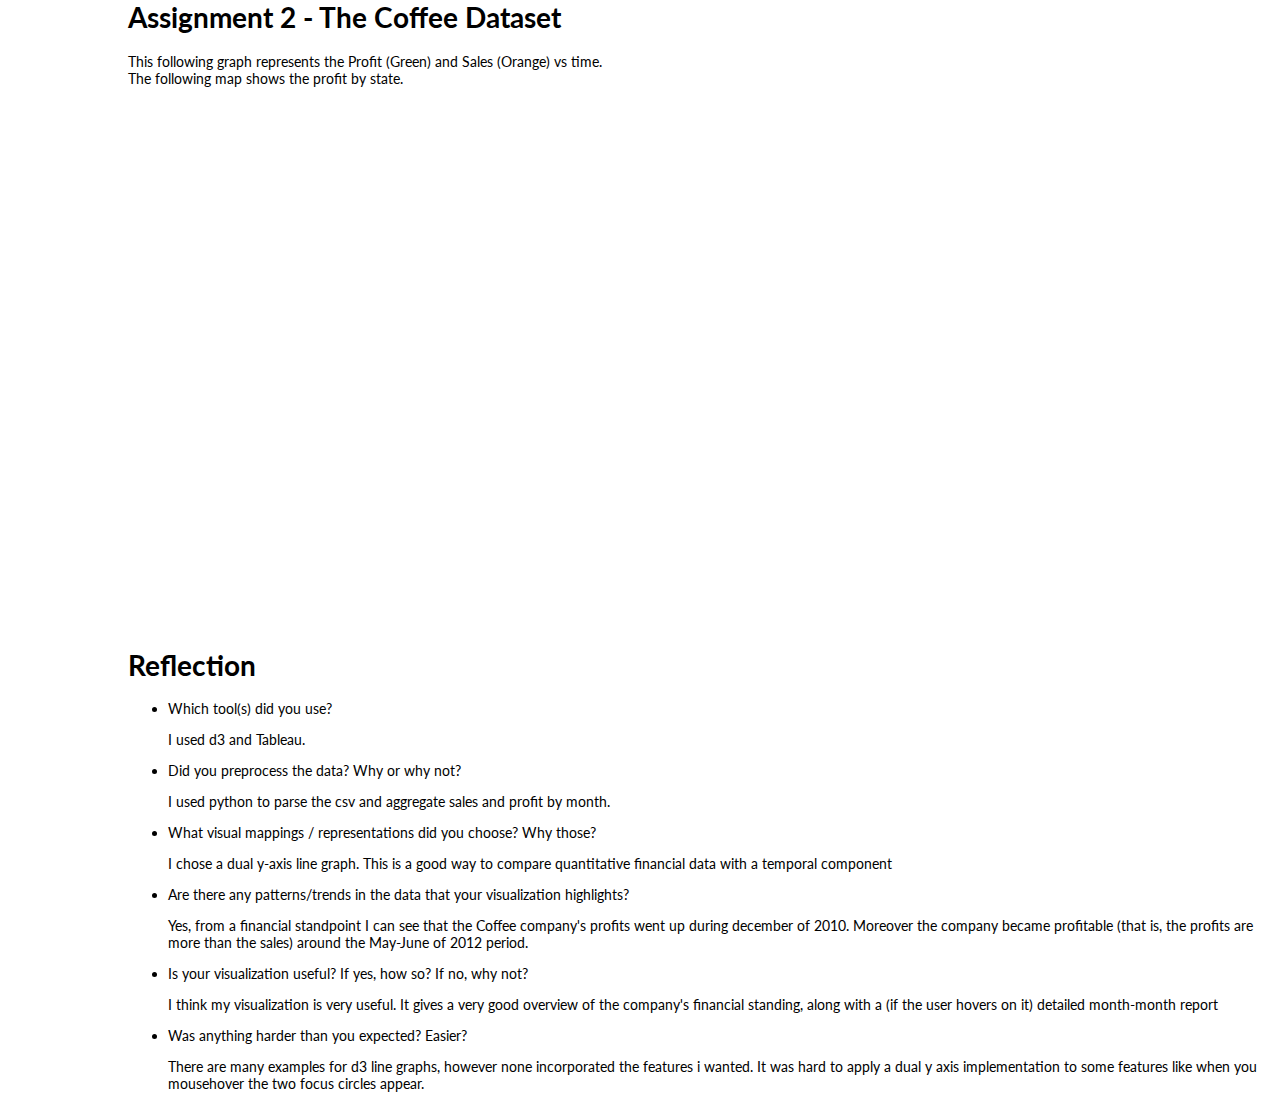
<file: index.html>
<html>
  <head>
    <meta charset='utf-8'>
    <link href='style/chart-style.css' rel='stylesheet' type='text/css'>
    <link href='http://fonts.googleapis.com/css?family=Lato' rel='stylesheet' type='text/css'>
    <script charset='utf-8' src='http://d3js.org/d3.v3.min.js'></script>
    <!-- %script{:src => "libs/d3/d3.min.js "} -->
    <script src='libs/jquery-1.11.2.js'></script>
    <script src='app.js'></script>
  </head>
  <body>
    <div class='introduction'>
      <h1>
        Assignment 2 - The Coffee Dataset
      </h1>
    </div>
    <div class='description'>
      This following graph represents the Profit (Green) and Sales (Orange) vs time.
    </div>
    <plot></plot>
    <!-- .introduction -->
    <!-- map -->
    <div class='description'>
      The following map shows the profit by state.
    </div>
    <script type='text/javascript' src='https://public.tableau.com/javascripts/api/viz_v1.js'></script><div class='tableauPlaceholder' style='width: 850px; height: 542px;'><noscript><a href='#'><img alt='Sheet 2 ' src='https:&#47;&#47;public.tableau.com&#47;static&#47;images&#47;GQ&#47;GQFNHP2PZ&#47;1_rss.png' style='border: none' /></a></noscript><object class='tableauViz' width='850' height='542' style='display:none;'><param name='host_url' value='https%3A%2F%2Fpublic.tableau.com%2F' /> <param name='path' value='shared&#47;GQFNHP2PZ' /> <param name='toolbar' value='yes' /><param name='static_image' value='https:&#47;&#47;public.tableau.com&#47;static&#47;images&#47;GQ&#47;GQFNHP2PZ&#47;1.png' /> <param name='animate_transition' value='yes' /><param name='display_static_image' value='yes' /><param name='display_spinner' value='yes' /><param name='display_overlay' value='yes' /><param name='display_count' value='yes' /><param name='showVizHome' value='no' /><param name='showTabs' value='y' /></object></div>
    <div class='reflection'>
      <h1>
        Reflection
      </h1>
      <ul>
        <li>
          Which tool(s) did you use?
          <p>I used d3 and Tableau.</p>
        </li>
        <li>
          Did you preprocess the data? Why or why not?
          <p>I used python to parse the csv and aggregate sales and profit by month.</p>
        </li>
        <li>
          What visual mappings / representations did you choose? Why those?
          <p>I chose a dual y-axis line graph. This is a good way to compare quantitative financial data with a temporal component</p>
        </li>
        <li>
          Are there any patterns/trends in the data that your visualization highlights?
          <p>Yes, from a financial standpoint I can see that the Coffee company's profits went up during december of 2010. Moreover the company became  profitable (that is, the profits are more than the sales) around the May-June of 2012 period.</p>
        </li>
        <li>
          Is your visualization useful? If yes, how so? If no, why not?
          <p>I think my visualization is very useful. It gives a very good overview of the company's financial standing, along with a (if the user hovers on it) detailed month-month report</p>
        </li>
        <li>
          Was anything harder than you expected? Easier?
          <p>
            There are many examples for d3 line graphs, however none incorporated the features i wanted. It was hard to apply a dual y axis implementation to some features like when you mousehover the two focus circles appear.
          </p>
        </li>
      </ul>
    </div>
  </body>
</html>
</file>
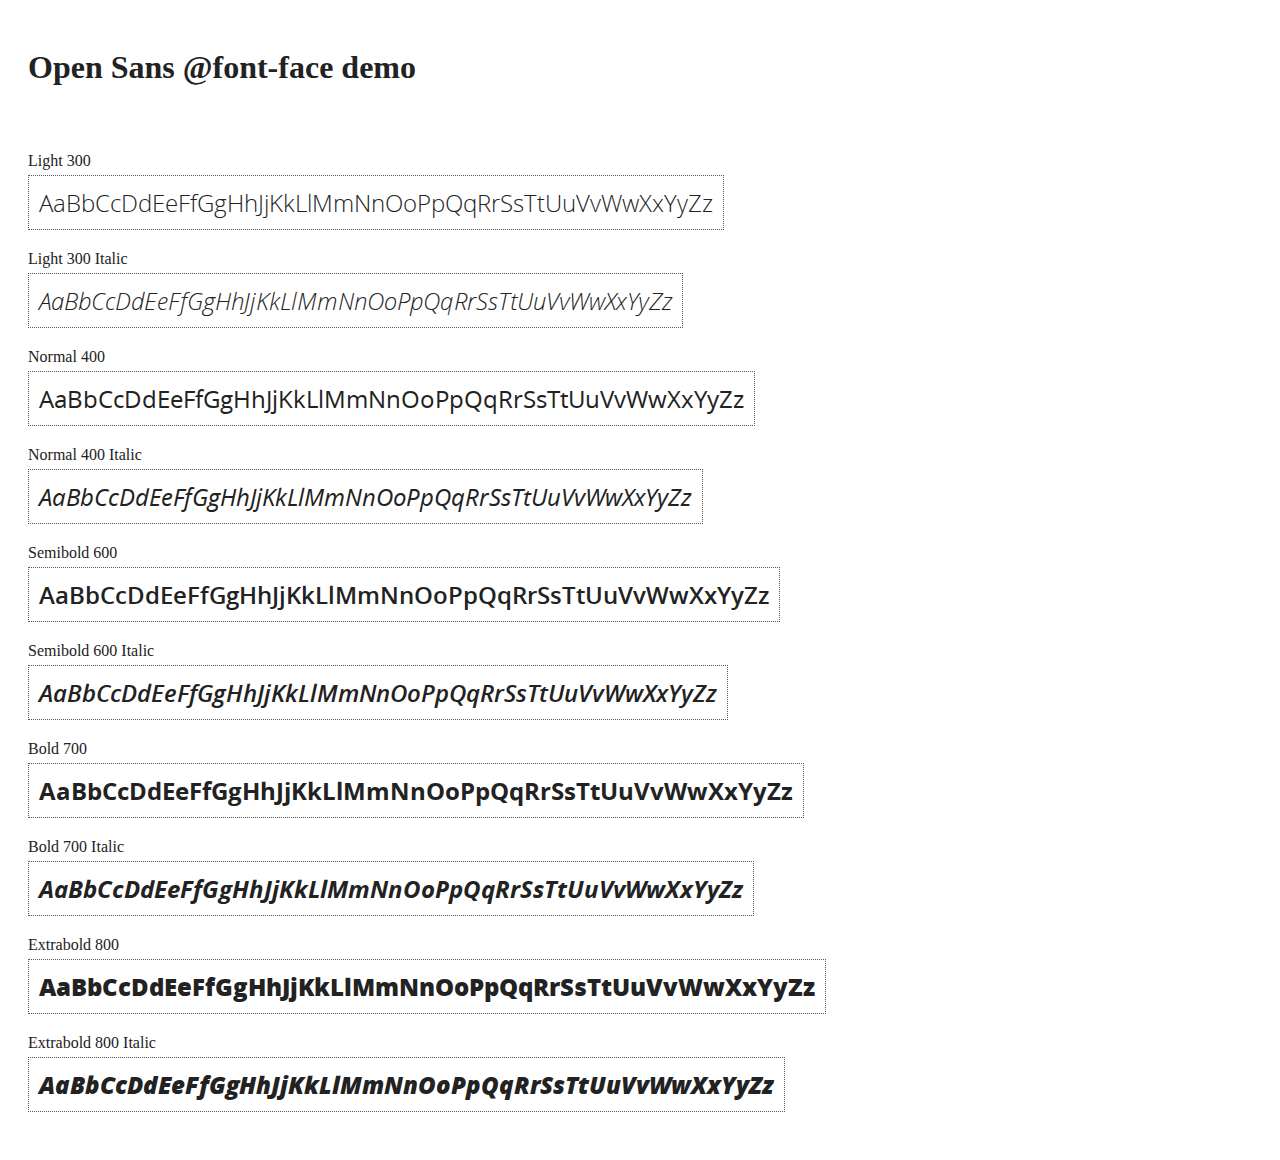
<file: libs/angular-1.3.13/docs/components/open-sans-fontface-1.0.4/index.html>
<!DOCTYPE html>
<html>
	<head>
		<title>Open Sans @font-face demo</title>
		<meta charset="UTF-8" />
		<link rel="stylesheet" href="open-sans.css" type="text/css" />
		<style>
		body {
			padding: 20px;
			color: #222;
			background: #fff;
		}

		span { display: block; }

		.font-demo {
			display: inline-block;
			margin: 5px 0 20px;
			padding: 10px;
			border: 1px dotted #555;
			font-family: 'Open Sans';
			font-size: 24px;
		}
		</style>
	</head>
	<body>
		<h1>Open Sans @font-face demo</h1>
		<div style="margin-bottom:20px">
			<iframe src="http://ghbtns.com/github-btn.html?user=FontFaceKit&amp;repo=open-sans&amp;type=watch&amp;count=true"
					style="width:110px;height:20px;border:0"></iframe>
			<iframe src="http://ghbtns.com/github-btn.html?user=FontFaceKit&amp;repo=open-sans&amp;type=fork&amp;count=true"
					style="width:95px;height:20px;border:0"></iframe>
		</div>

		<span>Light 300</span>
		<div class="font-demo" style="font-weight:300">
			AaBbCcDdEeFfGgHhJjKkLlMmNnOoPpQqRrSsTtUuVvWwXxYyZz
		</div>

		<span>Light 300 Italic</span>
		<div class="font-demo" style="font-weight:300;font-style:italic">
			AaBbCcDdEeFfGgHhJjKkLlMmNnOoPpQqRrSsTtUuVvWwXxYyZz
		</div>

		<span>Normal 400</span>
		<div class="font-demo">
			AaBbCcDdEeFfGgHhJjKkLlMmNnOoPpQqRrSsTtUuVvWwXxYyZz
		</div>

		<span>Normal 400 Italic</span>
		<div class="font-demo" style="font-style:italic">
			AaBbCcDdEeFfGgHhJjKkLlMmNnOoPpQqRrSsTtUuVvWwXxYyZz
		</div>

		<span>Semibold 600</span>
		<div class="font-demo" style="font-weight:600">
			AaBbCcDdEeFfGgHhJjKkLlMmNnOoPpQqRrSsTtUuVvWwXxYyZz
		</div>

		<span>Semibold 600 Italic</span>
		<div class="font-demo" style="font-weight:600;font-style:italic">
			AaBbCcDdEeFfGgHhJjKkLlMmNnOoPpQqRrSsTtUuVvWwXxYyZz
		</div>

		<span>Bold 700</span>
		<div class="font-demo" style="font-weight:700">
			AaBbCcDdEeFfGgHhJjKkLlMmNnOoPpQqRrSsTtUuVvWwXxYyZz
		</div>

		<span>Bold 700 Italic</span>
		<div class="font-demo" style="font-weight:700;font-style:italic">
			AaBbCcDdEeFfGgHhJjKkLlMmNnOoPpQqRrSsTtUuVvWwXxYyZz
		</div>

		<span>Extrabold 800</span>
		<div class="font-demo" style="font-weight:800">
			AaBbCcDdEeFfGgHhJjKkLlMmNnOoPpQqRrSsTtUuVvWwXxYyZz
		</div>

		<span>Extrabold 800 Italic</span>
		<div class="font-demo" style="font-weight:800;font-style:italic">
			AaBbCcDdEeFfGgHhJjKkLlMmNnOoPpQqRrSsTtUuVvWwXxYyZz
		</div>
	</body>
</html>
</file>
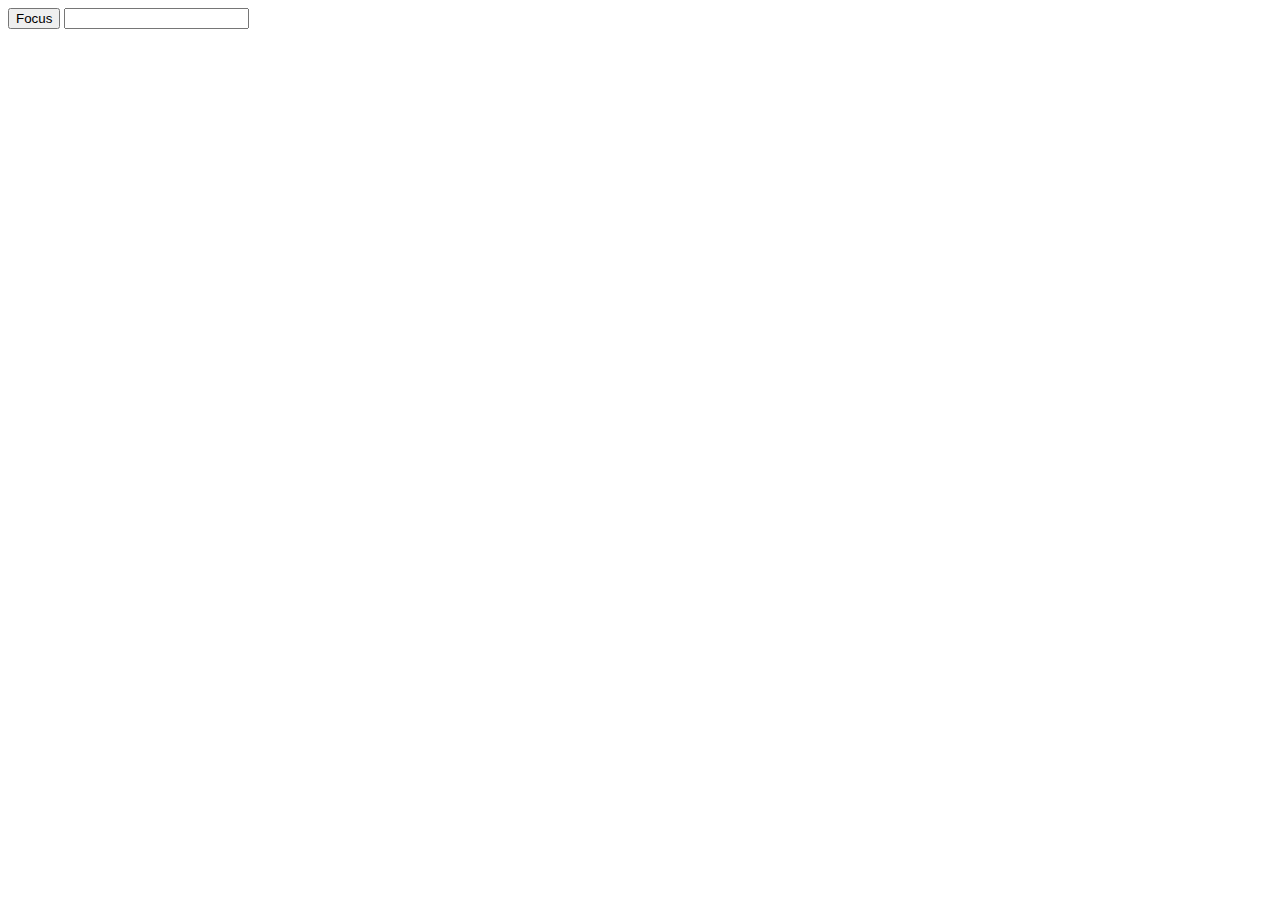
<file: libs/angular-1.3.13/docs/examples/example-error-$rootScope-inprog/index.html>
<!doctype html>
<html lang="en">
<head>
  <meta charset="UTF-8">
  <title>Example - example-error-$rootScope-inprog</title>
  

  <script src="../../../angular.min.js"></script>
  <script src="app.js"></script>
  

  
</head>
<body ng-app="app">
  <button ng-click="focusInput = true">Focus</button>
<input ng-focus="count = count + 1" set-focus-if="focusInput" />
</body>
</html>
</file>
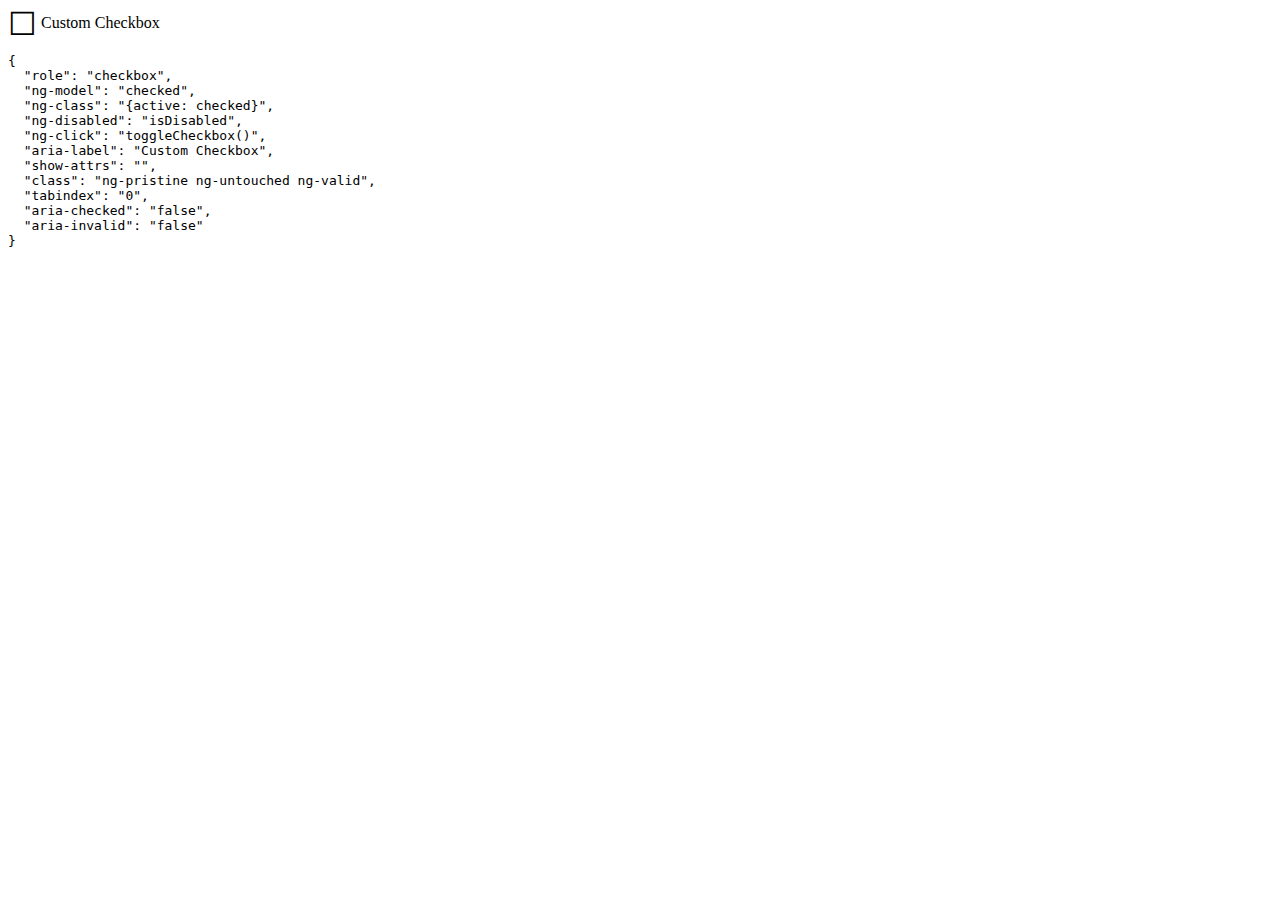
<file: libs/angular-1.3.13/docs/examples/example-example1/index.html>
<!doctype html>
<html lang="en">
<head>
  <meta charset="UTF-8">
  <title>Example - example-example1</title>
  

  <script src="../../../angular.min.js"></script>
  <script src="../../../angular-aria.js"></script>
  

  
</head>
<body ng-app="ngAria_ngModelExample">
   <style>
   [role=checkbox] {
     cursor: pointer;
     display: inline-block;
   }
   [role=checkbox] .icon:before {
     content: '\2610';
     display: inline-block;
     font-size: 2em;
     line-height: 1;
     vertical-align: middle;
     speak: none;
   }
   [role=checkbox].active .icon:before {
     content: '\2611';
   }
   pre {
     white-space: pre-wrap;
   }
 </style>
<div>
<form ng-controller="formsController">
 <some-checkbox role="checkbox" ng-model="checked" ng-class="{active: checked}"
   ng-disabled="isDisabled" ng-click="toggleCheckbox()"
   aria-label="Custom Checkbox" show-attrs>
   <span class="icon" aria-hidden="true"></span>
   Custom Checkbox
 </some-checkbox>
</form>
</div>
<script>
 var app = angular.module('ngAria_ngModelExample', ['ngAria'])
 .controller('formsController', function($scope){
   $scope.checked = false;
   $scope.toggleCheckbox = function(){
     $scope.checked = !$scope.checked;
   }
 })
 .directive('someCheckbox', function(){
   return {
     restrict: 'E',
     link: function($scope, $el, $attrs) {
       $el.on('keypress', function(event){
         event.preventDefault();
         if(event.keyCode === 32 || event.keyCode === 13){
           $scope.toggleCheckbox();
           $scope.$apply();
         }
       });
     }
   }
 })
 .directive('showAttrs', function() {
   return function($scope, $el, $attrs) {
     var pre = document.createElement('pre');
     $el.after(pre);
     $scope.$watch(function() {
       var $attrs = {};
       Array.prototype.slice.call($el[0].attributes, 0).forEach(function(item) {
         if (item.name !== 'show-$attrs') {
           $attrs[item.name] = item.value;
         }
       });
       return $attrs;
     }, function(newAttrs, oldAttrs) {
       pre.textContent = JSON.stringify(newAttrs, null, 2);
     }, true);
   }
 });
</script>
</body>
</html>
</file>
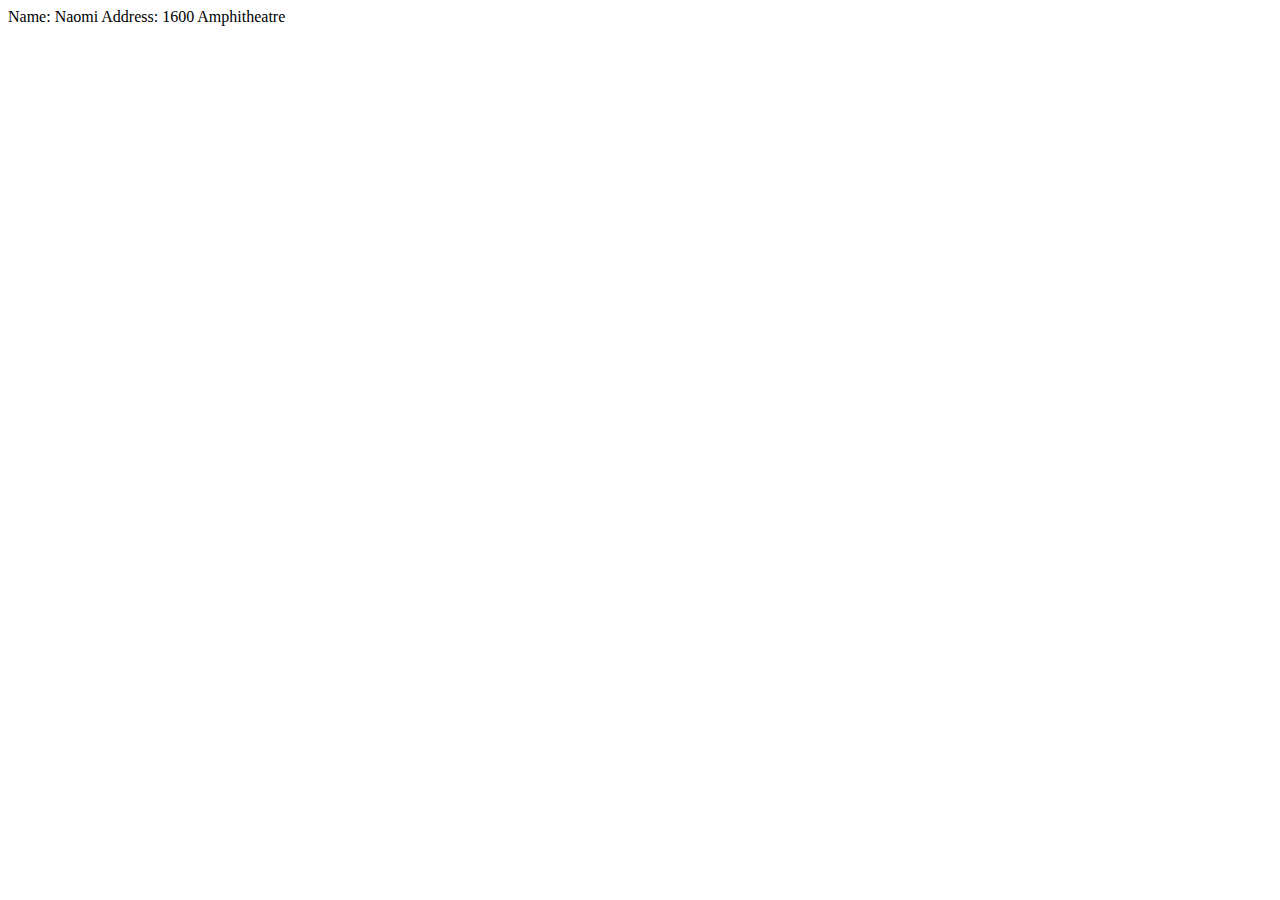
<file: libs/angular-1.3.13/docs/examples/example-example10/index.html>
<!doctype html>
<html lang="en">
<head>
  <meta charset="UTF-8">
  <title>Example - example-example10</title>
  

  <script src="../../../angular.min.js"></script>
  <script src="script.js"></script>
  

  
</head>
<body ng-app="docsSimpleDirective">
  <div ng-controller="Controller">
  <div my-customer></div>
</div>
</body>
</html>
</file>
<file: style/chart-style.css>
body {
  font-family: 'Lato', sans-serif;
  font-size: 10px;
  margin: 0;
  width: 100%;
}

.introduction {
  font-size: 14px;
  margin-left: 10%;
} 

.description{
  font-size: 14px;
  margin-left: 10%;

}

.reflection{
  font-size: 14px;
  margin-left: 10%;
}
.introduction %p , .reflection %p {
  font-size: 14px;
  margin-left: 10%;
} 

/*** Graph Lines ***/
path.line1, path.line2 {
  fill: none;
  stroke: #666;
  stroke-width: 2.5px;
}

path.line1 {
  stroke: green;
}

path.line2 {
  stroke: orange;
}path.line2:hover{
  stroke: blue;
}


/*** Axis ***/

.axis {
  shape-rendering: crispEdges;
}

/* X */
.x.axis line {
  stroke: #000;
  stroke-opacity: 0.1;
}

.x.axis path {
  display: none;
}

.x.axis g.tick{
  font-size: 10px;
  padding-top: 10px;
}

/* Y */
.y1.axis line, .y2.axis line {
  stroke: #000;
  stroke-opacity: 0.0;
}

.y1.axis line, .y1.axis path {
  fill: none;
  stroke: #000;
}

.y2.axis line, .y2.axis path {
  fill: none;
  stroke: #000;
}

/*Y domain*/

.y1.axis path.domain {
  stroke:green;
  stroke-width:2px;
}
.y2.axis path.domain {
  stroke:orange;
  stroke-width:2px;
}
</file>
<file: libs/angular-1.3.13/docs/components/open-sans-fontface-1.0.4/open-sans.css>
/* Open Sans @font-face kit */

/* BEGIN Light */
@font-face {
  font-family: 'Open Sans';
  src: url('fonts/Light/OpenSans-Light.eot');
  src: url('fonts/Light/OpenSans-Light.eot?#iefix') format('embedded-opentype'),
       url('fonts/Light/OpenSans-Light.woff') format('woff'),
       url('fonts/Light/OpenSans-Light.ttf') format('truetype'),
       url('fonts/Light/OpenSans-Light.svg#OpenSansLight') format('svg');
  font-weight: 300;
  font-style: normal;
}
/* END Light */

/* BEGIN Light Italic */
@font-face {
  font-family: 'Open Sans';
  src: url('fonts/LightItalic/OpenSans-LightItalic.eot');
  src: url('fonts/LightItalic/OpenSans-LightItalic.eot?#iefix') format('embedded-opentype'),
       url('fonts/LightItalic/OpenSans-LightItalic.woff') format('woff'),
       url('fonts/LightItalic/OpenSans-LightItalic.ttf') format('truetype'),
       url('fonts/LightItalic/OpenSans-LightItalic.svg#OpenSansLightItalic') format('svg');
  font-weight: 300;
  font-style: italic;
}
/* END Light Italic */

/* BEGIN Regular */
@font-face {
  font-family: 'Open Sans';
  src: url('fonts/Regular/OpenSans-Regular.eot');
  src: url('fonts/Regular/OpenSans-Regular.eot?#iefix') format('embedded-opentype'),
       url('fonts/Regular/OpenSans-Regular.woff') format('woff'),
       url('fonts/Regular/OpenSans-Regular.ttf') format('truetype'),
       url('fonts/Regular/OpenSans-Regular.svg#OpenSansRegular') format('svg');
  font-weight: normal;
  font-style: normal;
}
/* END Regular */

/* BEGIN Italic */
@font-face {
  font-family: 'Open Sans';
  src: url('fonts/Italic/OpenSans-Italic.eot');
  src: url('fonts/Italic/OpenSans-Italic.eot?#iefix') format('embedded-opentype'),
       url('fonts/Italic/OpenSans-Italic.woff') format('woff'),
       url('fonts/Italic/OpenSans-Italic.ttf') format('truetype'),
       url('fonts/Italic/OpenSans-Italic.svg#OpenSansItalic') format('svg');
  font-weight: normal;
  font-style: italic;
}
/* END Italic */

/* BEGIN Semibold */
@font-face {
  font-family: 'Open Sans';
  src: url('fonts/Semibold/OpenSans-Semibold.eot');
  src: url('fonts/Semibold/OpenSans-Semibold.eot?#iefix') format('embedded-opentype'),
       url('fonts/Semibold/OpenSans-Semibold.woff') format('woff'),
       url('fonts/Semibold/OpenSans-Semibold.ttf') format('truetype'),
       url('fonts/Semibold/OpenSans-Semibold.svg#OpenSansSemibold') format('svg');
  font-weight: 600;
  font-style: normal;
}
/* END Semibold */

/* BEGIN Semibold Italic */
@font-face {
  font-family: 'Open Sans';
  src: url('fonts/SemiboldItalic/OpenSans-SemiboldItalic.eot');
  src: url('fonts/SemiboldItalic/OpenSans-SemiboldItalic.eot?#iefix') format('embedded-opentype'),
       url('fonts/SemiboldItalic/OpenSans-SemiboldItalic.woff') format('woff'),
       url('fonts/SemiboldItalic/OpenSans-SemiboldItalic.ttf') format('truetype'),
       url('fonts/SemiboldItalic/OpenSans-SemiboldItalic.svg#OpenSansSemiboldItalic') format('svg');
  font-weight: 600;
  font-style: italic;
}
/* END Semibold Italic */

/* BEGIN Bold */
@font-face {
  font-family: 'Open Sans';
  src: url('fonts/Bold/OpenSans-Bold.eot');
  src: url('fonts/Bold/OpenSans-Bold.eot?#iefix') format('embedded-opentype'),
       url('fonts/Bold/OpenSans-Bold.woff') format('woff'),
       url('fonts/Bold/OpenSans-Bold.ttf') format('truetype'),
       url('fonts/Bold/OpenSans-Bold.svg#OpenSansBold') format('svg');
  font-weight: bold;
  font-style: normal;
}
/* END Bold */

/* BEGIN Bold Italic */
@font-face {
  font-family: 'Open Sans';
  src: url('fonts/BoldItalic/OpenSans-BoldItalic.eot');
  src: url('fonts/BoldItalic/OpenSans-BoldItalic.eot?#iefix') format('embedded-opentype'),
       url('fonts/BoldItalic/OpenSans-BoldItalic.woff') format('woff'),
       url('fonts/BoldItalic/OpenSans-BoldItalic.ttf') format('truetype'),
       url('fonts/BoldItalic/OpenSans-BoldItalic.svg#OpenSansBoldItalic') format('svg');
  font-weight: bold;
  font-style: italic;
}
/* END Bold Italic */

/* BEGIN Extrabold */
@font-face {
  font-family: 'Open Sans';
  src: url('fonts/ExtraBold/OpenSans-ExtraBold.eot');
  src: url('fonts/ExtraBold/OpenSans-ExtraBold.eot?#iefix') format('embedded-opentype'),
       url('fonts/ExtraBold/OpenSans-ExtraBold.woff') format('woff'),
       url('fonts/ExtraBold/OpenSans-ExtraBold.ttf') format('truetype'),
       url('fonts/ExtraBold/OpenSans-ExtraBold.svg#OpenSansExtrabold') format('svg');
  font-weight: 800;
  font-style: normal;
}
/* END Extrabold */

/* BEGIN Extrabold Italic */
@font-face {
  font-family: 'Open Sans';
  src: url('fonts/ExtraBoldItalic/OpenSans-ExtraBoldItalic.eot');
  src: url('fonts/ExtraBoldItalic/OpenSans-ExtraBoldItalic.eot?#iefix') format('embedded-opentype'),
       url('fonts/ExtraBoldItalic/OpenSans-ExtraBoldItalic.woff') format('woff'),
       url('fonts/ExtraBoldItalic/OpenSans-ExtraBoldItalic.ttf') format('truetype'),
       url('fonts/ExtraBoldItalic/OpenSans-ExtraBoldItalic.svg#OpenSansExtraboldItalic') format('svg');
  font-weight: 800;
  font-style: italic;
}
/* END Extrabold Italic */
</file>
